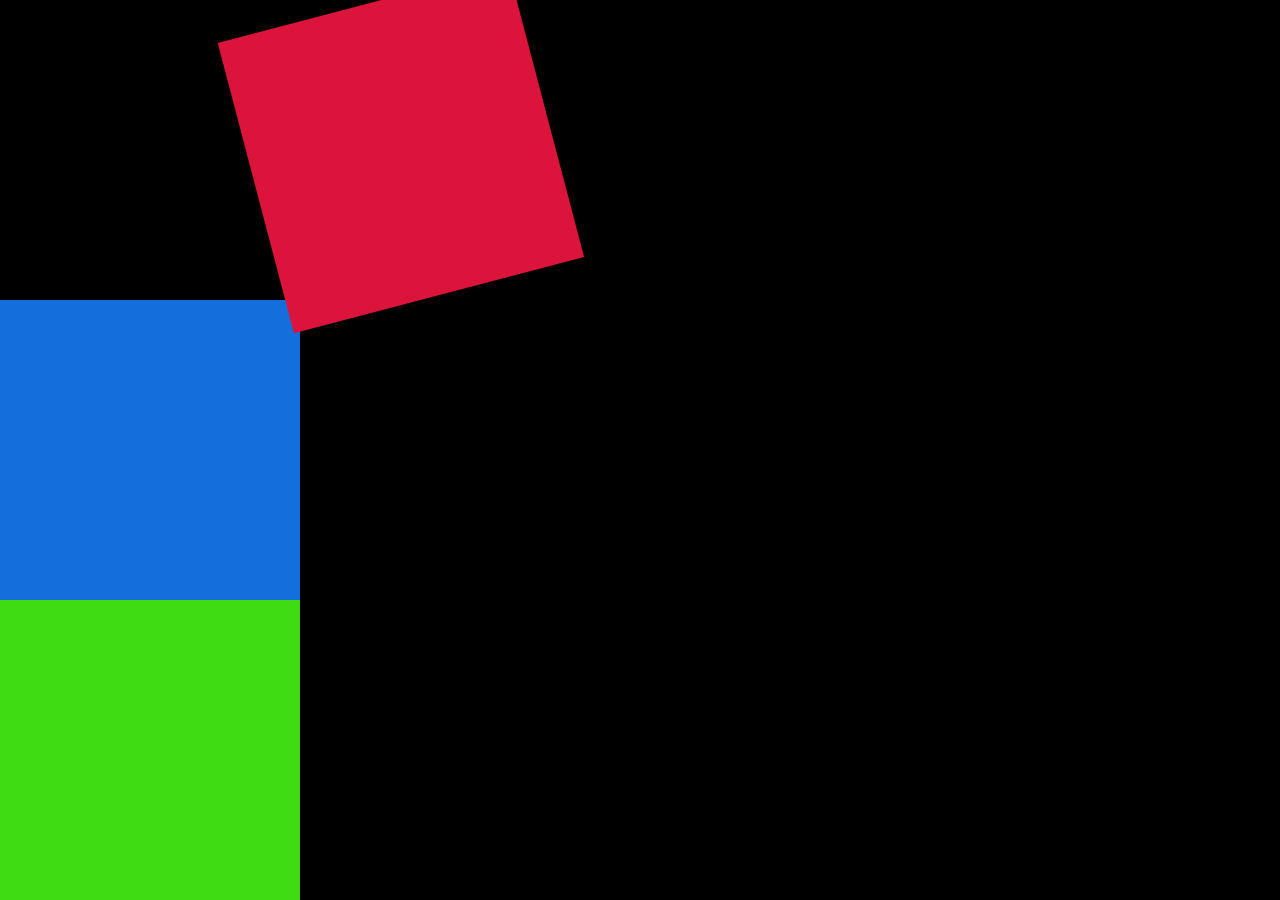
<file: index.html>
<!DOCTYPE html>
<html lang="en">
<head>
    <meta charset="UTF-8">
    <meta name="viewport" content="width=device-width, initial-scale=1.0">
    <title>Document</title>
    <link rel="stylesheet" href="style.css">

</head>
<body>
    <div id="box">

    </div>
    <div id="box2">

    </div>
    <div id="box3">

    </div>
    <!-- <h1>hi main hoon gian</h1>
    <h1>hi main hoon saurav</h1> -->
    
    <script src="https://cdnjs.cloudflare.com/ajax/libs/gsap/3.13.0/gsap.min.js" integrity="sha512-NcZdtrT77bJr4STcmsGAESr06BYGE8woZdSdEgqnpyqac7sugNO+Tr4bGwGF3MsnEkGKhU2KL2xh6Ec+BqsaHA==" crossorigin="anonymous" referrerpolicy="no-referrer"></script>
    <script src="script.js"></script>
</body>
</html>
</file>
<file: style.css>
*{
    margin:0;
    padding:0;
    box-sizing:border-box;
    font-family:gilroy;
    color:aliceblue;

}html,
body{
    height:100%;
    width:100%;
    background-color: black;
}
#box{
    height:300px;
    width:300px;
    background-color:crimson;
}
#box2{
    height:300px;
    width:300px;
    background-color:rgb(20, 110, 220);
}
#box3{
    height:300px;
    width:300px;
    background-color:rgb(63, 220, 20);
}
</file>
